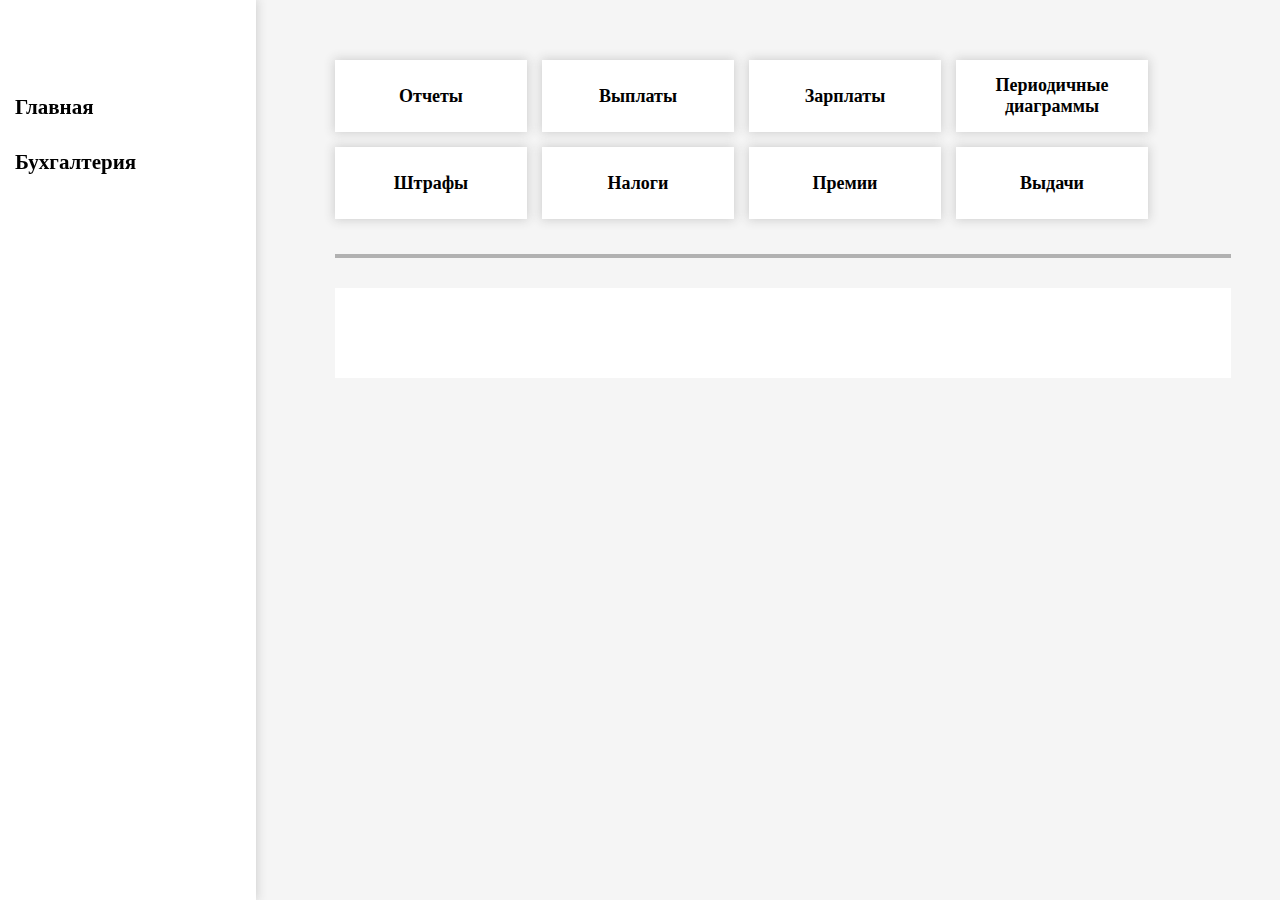
<file: frontend/bl_front/accounting.html>
<!DOCTYPE html>
<html lang="en">
<head>
    <meta charset="UTF-8">
    <meta name="viewport" content="width=device-width, initial-scale=1.0">
    <title>BL-logic</title>
    <link rel="stylesheet" href="static/css/style.css">
</head>
<body>
    <div class="menu-side">
        <ul>
            <li>
                <a href="index.html">Главная</a>
            </li>
            <li>
                <a href="accounting.html">Бухгалтерия</a>
            </li>
        </ul>
    </div>

    <div class="accounting-content">
        <div class="header">
            <div class="item">Отчеты</div>
            <div class="item">Выплаты</div>
            <div class="item">Зарплаты</div>
            <div class="item">Периодичные диаграммы</div>
            <div class="item">Штрафы</div>
            <div class="item">Налоги</div>
            <div class="item">Премии</div>
            <div class="item">Выдачи</div>

            <div class="line"></div>
        </div>
        <div class="accounting-blocks">
            
        </div>
    </div>

</body>
</html>
</file>
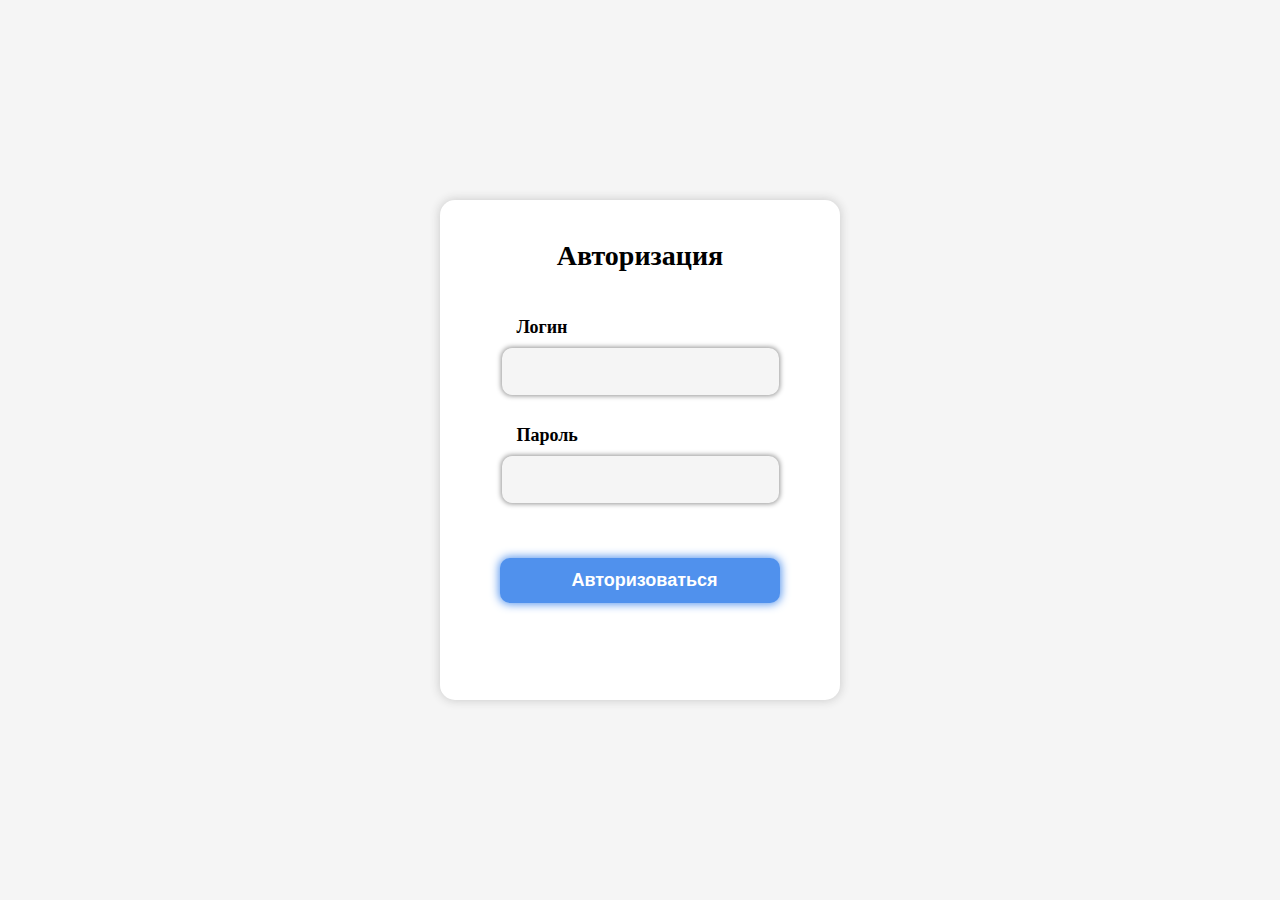
<file: frontend/creator/sign_in.html>
<!DOCTYPE html>
<html lang="en">
<head>
    <meta charset="UTF-8">
    <meta name="viewport" content="width=device-width, initial-scale=1.0">
    <title>Авторизация</title>
    <link rel="stylesheet" href="static/css/style.css">
</head>
<body>
    <div class="form-block">
        <div class="form">
            <div class="header">
                Авторизация
            </div>
            <div class="items">
                <div class="item">
                    <label>Логин</label>
                    <input type="text" id="login">
                </div>
                <div class="item">
                    <label>Пароль</label>
                    <input type="password" id="password">
                </div>
                <div class="item">
                    <input type="submit" value="Авторизоваться">
                </div>
            </div>
        </div>
    </div>
</body>
</html>
</file>
<file: frontend/bl_front/static/css/style.css>
body {
    margin: 0;
    padding: 0;

    background-color: #F5F5F5;
}

.menu-side {
    height: 100vh;
    width: 20vw;

    background-color: white;
    box-shadow: 0px 0px 10px 1px #cecece;

    position: fixed;
    left: 0;
    top: 0;
}

.menu-side ul {
    height: auto;
    width: 100%;

    padding: 0;
    margin: 0;

    margin-top: 75px;
    padding-top: 5px;
    padding-bottom: 5px;

    display: flex;
    flex-direction: column;
}

.menu-side ul li{
    height: 55px;
    width: 100%;


    display: flex;
    align-items: center;
    justify-content: flex-start;

    transition: background-color 0.5s ease;
}

.menu-side ul li a {
    height: 100%;
    width: 100%;
    display: flex;
    align-items: center;
    justify-content: flex-start;

    margin-left: 15px;

    text-decoration: none;
    color: black;
    
    font-size: 21px;
    font-weight: 800;
}

.menu-side ul li:hover{
    background-color: rgb(232, 240, 88);
} 

.main-content {
    min-height: 10vh;
    width: 70vw;

    background-color: white;

    position: relative;
    left: 25vw;
    top: 5vh;
    padding: 15px;
}

.main-content span{
    font-size: 18px;
}

.accounting-content {
    min-height: 10vh;
    width: 70vw;

    /* background-color: white; */
    
    position: relative;
    left: 25vw;
    top: 5vh;
    padding: 15px;

    display: flex;
    flex-direction: column;
    align-items: flex-start;
    justify-content: flex-start;

    /* background-color: grey; */
}

.accounting-content .header {
    min-height: 10vh;
    width: 100%;


    display: flex;
    align-items: center;
    justify-content: flex-start;
    flex-wrap: wrap;

    gap: 15px;

    margin-bottom: 30px;
}

.accounting-content .header .item {
    height: 8vh;
    width: 15vw;
    background-color: white;

    display: flex;
    align-items: center;
    justify-content: center;
    text-align: center;

    font-size: 18px;
    font-weight: 600;

    box-shadow: 0px 0px 10px 1px #cecece;

    transition: background-color 1s ease;
}

.accounting-content .header .item:hover {
    cursor: pointer;
    background-color: rgb(242, 255, 0);
}

.accounting-content .header .line {
    margin-top: 20px;
    height: 4px;
    width: 100%;

    background-color: rgb(177, 177, 177);
}

.accounting-content .accounting-blocks {
    min-height: 10vh;
    width: 100%;

    background-color: white;
}
</file>
<file: frontend/creator/static/css/style.css>
body {
    margin: 0;
    padding: 0;
}

.form-block {
    height: 100vh;
    width: 100vw;
    background-color: #F5F5F5;

    display: flex;
    align-items: center;
    justify-content: center;
}

.form-block .form {
    height: 500px;
    width: 400px;

    background-color: white;
    box-shadow: 0px 0px 10px 1px #cecece;

    border-radius: 15px;

    display: flex;
    flex-direction: column;
    align-items: center;
    justify-content: flex-start;
}

.form-block .form .header {
    height: auto;
    width: 100%;


    font-size: 28px;
    font-weight: 800;

    display: flex;
    align-items: center;
    justify-content: center;

    margin-top: 40px;
}

.form-block .form .items {
    height: auto;
    width: 100%;

    margin-top: 30px;
    
    display: flex;
    flex-direction: column;
    align-items: center;
    justify-content: flex-start;
    gap: 0px;

}

.form-block .form .items .item {
    display: flex;
    flex-direction: column;
    padding-top: 15px;
    padding-bottom: 15px;
}

.form-block .form .items .item input {
    height: 45px;
    width: 260px;
    border-radius: 10px;

    padding-left: 15px;

    border: none;
    outline: none;

    background-color: #F5F5F5;
    box-shadow: 0px 0px 5px 1px rgb(150, 150, 150);
}

.form-block .form .items .item input[type = "submit"] {
    height: 45px;
    width: 280px;
    border-radius: 10px;

    border: none;
    outline: none;

    color: white;
    background-color: rgb(80, 145, 237);
    box-shadow: 0px 0px 10px 1px rgb(80, 145, 237);
    margin-top: 25px;

    font-size: 18px;
    font-weight: 600;

    transition: background-color 0.5s ease, box-shadow 0.5s ease;
} 

.form-block .form .items .item input[type = "submit"]:hover {
    cursor: pointer;
    background-color: rgb(69, 128, 209);
    box-shadow: 0px 0px 10px 1px rgb(53, 97, 158);
} 

.form-block .form .items .item label {
    margin-left: 15px;
    margin-bottom: 10px;
    font-size: 18px;
    font-weight: 600;
}
</file>
